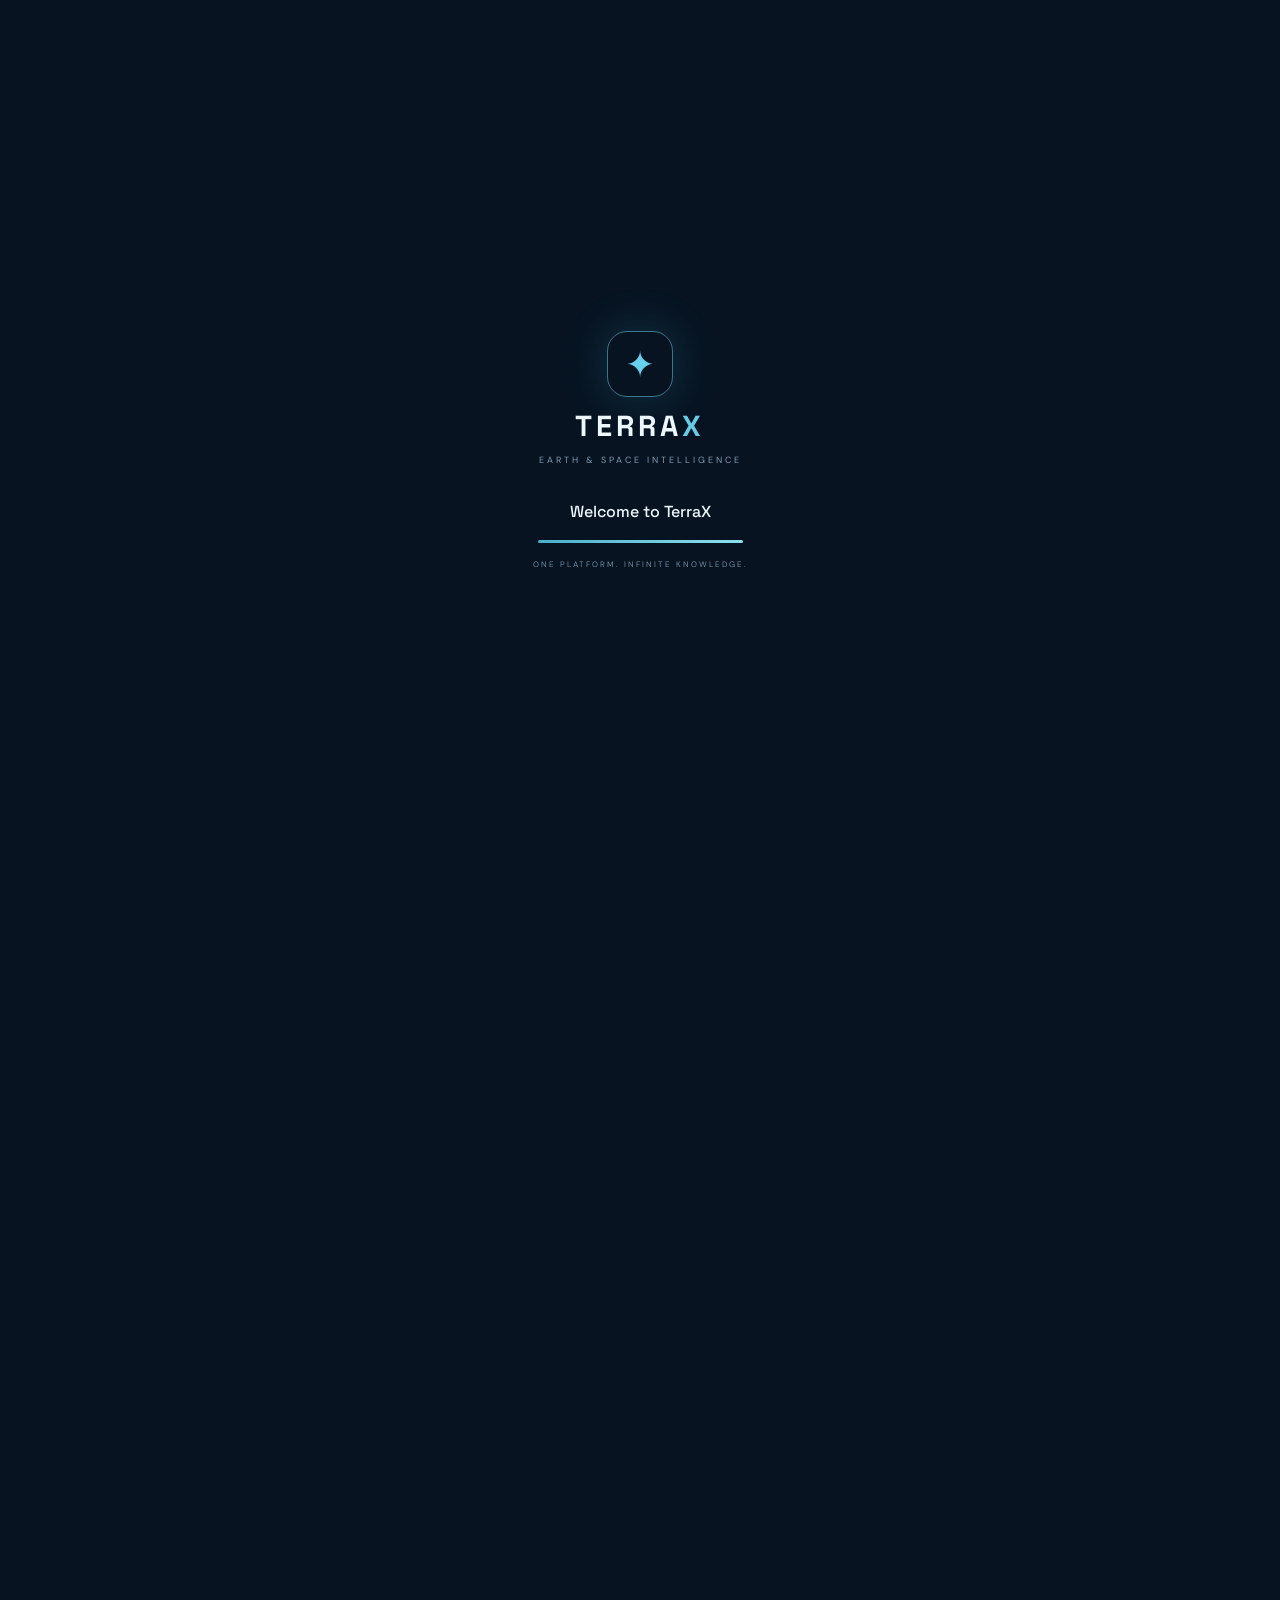
<file: index.html>
<!doctype html>
<html lang="en">
<head>
  <meta charset="utf-8">

  <!-- Existing Welcome Loading Script -->
  <script>
    try {
      if (sessionStorage.getItem("terrax.welcomeShown") !== "1") {
        document.documentElement.classList.add("terrax-booting");
      }
    } catch (e) {
      document.documentElement.classList.add("terrax-booting");
    }
  </script>

  
<style>
    .welcome-screen {
      position: fixed !important;
      inset: 0 !important;
      width: 100% !important;
      height: 100% !important;
      display: flex !important;
      align-items: center !important;
      justify-content: center !important;
      padding: 24px !important;
      box-sizing: border-box !important;
      margin: 0 !important;
      transform: none !important;
      overflow: hidden !important;
    }

    .welcome-brand {
      position: relative !important;
      width: 100% !important;
      max-width: 340px !important;
      flex: 0 1 auto !important;
      margin: auto !important;
      transform: none !important;
      text-align: center !important;
    }
  </style>

  
  <meta name="viewport" content="width=device-width, initial-scale=1">

  <!-- Browser Theme -->
  <meta name="theme-color" content="#07111f">

  <!-- SEO: Page Title -->
  <title>TerraX — Earth & Space Intelligence</title>

  <!-- SEO: Description -->
  <meta
    name="description"
    content="Explore real-time weather, Earth monitoring, natural disasters, space activity and solar observations with TerraX."
  >

  <meta name="robots" content="index, follow">

  <!-- TerraX Favicon: KEEP UNCHANGED -->
  <link rel="icon" type="image/png" href="favicon.png">

  <!-- Canonical URL -->
  <link rel="canonical" href="https://terrax.website/">

  <!-- Open Graph: Social Sharing -->
  <meta property="og:type" content="website">
  <meta property="og:site_name" content="TerraX">
  <meta property="og:title" content="TerraX — Earth & Space Intelligence">
  <meta
    property="og:description"
    content="Explore real-time weather, Earth monitoring, natural disasters, space activity and solar observations with TerraX."
  >
  <meta property="og:url" content="https://terrax.website/">

  <!-- Google Fonts -->
  <link rel="preconnect" href="https://fonts.googleapis.com">
  <link rel="preconnect" href="https://fonts.gstatic.com" crossorigin>

  <link
    href="https://fonts.googleapis.com/css2?family=DM+Sans:wght@400;500;600;700&family=Space+Grotesk:wght@400;500;600;700&display=swap"
    rel="stylesheet"
  >

  <!-- Main Stylesheet -->
  <link rel="stylesheet" href="assets/style.css">

</head>
<body data-page="home">
<div class="shell">
  <aside class="sidebar">
    <a class="brand" href="index.html"><span class="brand-mark">✦</span><span>TERRA<span class="accent">X</span><small>EARTH & SPACE INTELLIGENCE</small></span></a>
    <div class="side-label">COMMAND CENTER</div>
    <nav>
      <a class="nav-link active" href="index.html"><span>◫</span> Overview</a>
      <a class="nav-link" href="weather.html"><span>☼</span> Weather</a>
      <a class="nav-link" href="earth.html"><span>⌁</span> Earth Monitor</a>
      <a class="nav-link" href="disasters.html"><span>⚠</span> Disasters & Alerts</a>
      <a class="nav-link" href="space.html"><span>◉</span> Space & Orbit</a>
      <a class="nav-link" href="solar.html"><span>☀</span> Solar Observatory</a>
    </nav>
    <div class="sidebar-bottom"><div class="live-dot"></div><span>DATA SYSTEMS ONLINE</span><small>Independent data sources · v1.0</small></div>
  </aside>
  <main class="main">
    <header class="topbar"><div><div class="eyebrow">GLOBAL INTELLIGENCE NETWORK</div><div class="page-title">Overview <span class="live-pill"><i></i> LIVE DATA</span></div></div><div class="top-actions"><div class="clock" id="local-clock">--:--:--</div><a class="icon-btn" href="about.html" aria-label="About">ⓘ</a></div></header>
    <section class="hero">
      <div class="hero-copy"><div class="eyebrow">THE PLANET, IN REAL TIME</div><h1>Understand the<br><em>world in motion.</em></h1><p>One command center for atmospheric conditions, natural events and activity beyond Earth.</p>
        <div class="search-wrap"><span>⌕</span><input id="location-search" placeholder="Search a city or location…" autocomplete="off" aria-label="Search a city or location"><button id="search-location">Explore location</button><div class="location-suggestions" id="location-suggestions" role="listbox" hidden></div></div><div class="location-note" id="location-label">Detecting your location…</div>
      </div><div class="hero-orb"><div class="orb-glow"></div><div class="orb-ring ring-one"></div><div class="orb-ring ring-two"></div><div class="earth-art"><span>🌍</span></div><div class="orb-caption">EARTH / 01</div></div>
    </section>
    <section class="section-head"><div><div class="eyebrow">LIVE SNAPSHOT</div><h2>Planetary conditions</h2></div><span class="muted" id="updated-at">Connecting to data sources…</span></section>
    <div class="metric-grid">
      <article class="metric-card weather-card"><div class="metric-top"><span>LOCAL TEMPERATURE</span><span class="metric-icon">☼</span></div><div class="metric-value" id="home-temp">--°<small>C</small></div><div class="metric-sub" id="home-weather">Fetching current conditions</div><div class="metric-foot"><span>Feels like</span><b id="home-feels">--°</b></div></article>
      <article class="metric-card"><div class="metric-top"><span>HUMIDITY</span><span class="metric-icon">◌</span></div><div class="metric-value" id="home-humidity">--<small>%</small></div><div class="metric-sub">Relative humidity</div><div class="meter"><i id="humidity-meter"></i></div></article>
      <article class="metric-card"><div class="metric-top"><span>WIND SPEED</span><span class="metric-icon">≋</span></div><div class="metric-value" id="home-wind">--<small> km/h</small></div><div class="metric-sub">10 m above ground</div><div class="metric-foot"><span>Direction</span><b id="home-winddir">--</b></div></article>
      <article class="metric-card"><div class="metric-top"><span>PRECIPITATION</span><span class="metric-icon">☂</span></div><div class="metric-value" id="home-precip">--<small> mm</small></div><div class="metric-sub" id="home-precip-prob">Current precipitation · --%</div><div class="metric-foot"><span>Rainfall</span><b id="home-rainfall">-- mm</b></div></article><article class="metric-card"><div class="metric-top"><span>UV INDEX</span><span class="metric-icon">☀</span></div><div class="metric-value" id="home-uv">--</div><div class="metric-sub" id="home-uvlabel">Daily maximum</div><div class="meter uv-meter"><i id="uv-meter"></i></div></article><article class="metric-card air-quality-card"><div class="metric-top"><span>AIR QUALITY</span><span class="metric-icon">◉</span></div><div class="metric-value" id="home-aqi">--</div><div class="metric-sub" id="home-aqi-level">Waiting for air-quality feed</div><div class="metric-foot"><span>US / EU AQI</span><b id="home-pm25">PM2.5 · --</b></div></article>
    </div>
    <section class="content-grid">
      <article class="panel forecast-panel"><div class="panel-head"><div><div class="eyebrow">NEXT 7 DAYS</div><h3>Weather outlook</h3></div><a href="weather.html" class="text-link">Full forecast ↗</a></div><div id="home-forecast" class="forecast-list"><div class="skeleton"></div></div></article>
      <article class="panel"><div class="panel-head"><div><div class="eyebrow">ORBITAL TRACKING</div><h3>International Space Station</h3></div><span class="live-tag">LIVE</span></div><div class="iss-mini"><div class="iss-icon">🛰</div><div><div class="iss-coords" id="iss-coords">Locating ISS…</div><div class="muted" id="iss-alt">Orbital telemetry</div></div></div><div class="data-row"><span>Velocity</span><b id="iss-speed">-- km/h</b></div><div class="data-row"><span>Visibility</span><b id="iss-visibility">--</b></div><a href="space.html" class="panel-link">Open space tracker <span>→</span></a></article>
    </section>
    <section class="content-grid lower-grid">
      <article class="panel"><div class="panel-head"><div><div class="eyebrow">SEISMIC ACTIVITY</div><h3>Recent earthquakes</h3></div><a href="earth.html" class="text-link">Explore ↗</a></div><div id="home-quakes" class="event-list"><div class="skeleton"></div></div></article>
      <article class="panel"><div class="panel-head"><div><div class="eyebrow">SPACE WEATHER</div><h3>Solar activity</h3></div><a href="solar.html" class="text-link">Observatory ↗</a></div><div class="solar-summary"><div class="solar-sun">☀</div><div><div class="solar-big" id="solar-kp">--</div><div class="muted">Planetary K-index · latest available</div></div></div><div class="data-row"><span>NOAA data feed</span><b id="solar-feed">Connecting…</b></div><p class="fineprint">Geomagnetic indices describe disturbances in Earth's magnetic field. They are not a local weather forecast.</p></article>
    </section>
    <footer>TerraX · Data-led awareness for a changing planet. <span>Always verify urgent warnings with local authorities.</span></footer>
  </main>
</div>
<script src="assets/config.js"></script><script src="assets/app.js"></script>
</body></html>
</file>
<file: assets/style.css>
*{box-sizing:border-box} :root{--bg:#07111f;--panel:#0d1b2b;--panel2:#102236;--line:rgba(160,190,220,.12);--text:#edf5ff;--muted:#8da2b8;--cyan:#65d5f5;--blue:#5b9eff;--green:#76e0ba;--orange:#ffbd70;--red:#ff777e}html{scroll-behavior:smooth}body{margin:0;background:radial-gradient(ellipse at 78% -10%,#173958 0,transparent 36%),var(--bg);color:var(--text);font-family:"DM Sans",sans-serif;font-size:14px}.shell{min-height:100vh}.sidebar{position:fixed;inset:0 auto 0 0;width:246px;background:rgba(6,16,29,.94);border-right:1px solid var(--line);padding:29px 19px;display:flex;flex-direction:column;z-index:5}.brand{display:flex;align-items:center;gap:11px;color:var(--text);text-decoration:none;font:700 19px "Space Grotesk";letter-spacing:1.2px}.brand-mark{width:39px;height:39px;border:1px solid #4e9dbb;border-radius:13px;display:grid;place-items:center;color:var(--cyan);font-size:23px;background:#102a3c}.accent{color:var(--cyan)}.brand small{display:block;font:600 8px "DM Sans";letter-spacing:1.55px;color:#718ca5;margin-top:3px}.side-label,.eyebrow{font-size:9px;letter-spacing:1.7px;font-weight:700;color:#7190aa}.side-label{margin:53px 0 14px 10px}.sidebar nav{display:grid;gap:6px}.nav-link{color:#91a6bb;text-decoration:none;padding:12px 13px;border-radius:9px;display:flex;align-items:center;gap:13px;font-weight:600;transition:.2s}.nav-link span{font-size:18px;width:20px;text-align:center;color:#6e8ca7}.nav-link:hover,.nav-link.active{background:linear-gradient(90deg,rgba(65,160,204,.2),rgba(65,160,204,.04));color:#f5fbff}.nav-link.active{box-shadow:inset 2px 0 var(--cyan)}.nav-link.active span{color:var(--cyan)}.sidebar-bottom{margin-top:auto;border-top:1px solid var(--line);padding:18px 5px 0 8px;color:#a8bed0;font-size:9px;letter-spacing:1.1px}.sidebar-bottom small{display:block;color:#61788e;letter-spacing:0;margin:8px 0 0 17px;font-size:10px}.live-dot,.live-pill i{display:inline-block;width:7px;height:7px;border-radius:50%;background:#58e0a6;box-shadow:0 0 12px #58e0a6;margin-right:8px}.main{margin-left:246px;padding:27px clamp(22px,4vw,60px) 20px;max-width:1700px}.topbar{display:flex;justify-content:space-between;align-items:center;border-bottom:1px solid var(--line);padding-bottom:19px;margin-bottom:28px}.page-title{font:600 24px "Space Grotesk";margin-top:5px;display:flex;align-items:center;gap:12px}.live-pill,.live-tag{font:700 8px "DM Sans";letter-spacing:1.2px;color:#7be3b9;background:rgba(75,210,160,.1);border:1px solid rgba(75,210,160,.2);padding:6px 9px;border-radius:20px;white-space:nowrap}.live-pill i{width:5px;height:5px}.top-actions{display:flex;align-items:center;gap:17px}.clock{font:500 12px "Space Grotesk";color:#9cb1c5;font-variant-numeric:tabular-nums}.icon-btn{color:#9cb1c5;text-decoration:none;border:1px solid var(--line);width:32px;height:32px;border-radius:9px;display:grid;place-items:center}.hero{min-height:330px;border:1px solid rgba(111,184,222,.16);border-radius:18px;overflow:hidden;position:relative;padding:42px 44px;background:radial-gradient(circle at 78% 48%,rgba(23,101,143,.28),transparent 34%),linear-gradient(120deg,#10243a,#0b1b2d 65%,#10273c);display:flex;align-items:center}.hero-copy{max-width:570px;position:relative;z-index:2}.hero h1,.page-intro h1,.solar-copy h1,.about-hero h1{font:600 clamp(34px,4vw,51px)/1.06 "Space Grotesk";letter-spacing:-2px;margin:14px 0}.hero h1 em,.page-intro h1 em,.solar-copy h1 em,.about-hero h1 em{font-style:normal;color:var(--cyan)}.hero p,.page-intro p,.solar-copy p,.about-hero p{color:#9eb2c6;line-height:1.7;max-width:540px}.search-wrap{display:flex;align-items:center;gap:10px;background:#081725;border:1px solid rgba(130,190,220,.2);padding:6px 7px 6px 13px;border-radius:9px;max-width:490px;margin-top:25px}.search-wrap>span{font-size:23px;color:#74a8c6}.search-wrap input{flex:1;min-width:0;background:transparent;border:0;outline:0;color:white;font:13px "DM Sans"}.search-wrap button,.outline-btn{background:#69d2ef;color:#062033;border:0;border-radius:7px;padding:10px 14px;font:700 11px "DM Sans";cursor:pointer}.search-wrap button:disabled{opacity:.6}.location-note{font-size:10px;color:#718da5;margin-top:9px}.hero-orb{position:absolute;right:8%;top:50%;transform:translateY(-50%);width:300px;height:270px;display:grid;place-items:center}.earth-art{width:190px;height:190px;border-radius:50%;display:grid;place-items:center;background:radial-gradient(circle at 35% 30%,#2f94ba,#103d67 65%,#071729);box-shadow:0 0 70px rgba(51,174,225,.3),inset -20px -15px 35px #06111f;font-size:105px;filter:saturate(.85)}.orb-ring{position:absolute;border:1px solid rgba(111,204,237,.3);border-radius:50%;width:280px;height:110px;transform:rotate(-23deg)}.ring-two{width:320px;height:155px;transform:rotate(34deg);border-color:rgba(100,160,255,.18)}.orb-caption{position:absolute;bottom:2px;font:700 8px "DM Sans";letter-spacing:2px;color:#7ba8c0}.section-head,.panel-head{display:flex;justify-content:space-between;align-items:center;gap:15px}.section-head{margin:31px 0 15px}.section-head h2{font:600 21px "Space Grotesk";margin:5px 0}.muted{color:var(--muted);font-size:11px}.metric-grid{display:grid;grid-template-columns:repeat(4,minmax(0,1fr));gap:13px;margin:14px 0 18px}.metric-card,.panel{background:linear-gradient(145deg,rgba(17,37,57,.96),rgba(10,25,41,.96));border:1px solid var(--line);border-radius:13px}.metric-card{padding:17px 18px;min-height:145px}.metric-top{display:flex;justify-content:space-between;align-items:center;color:#829ab0;font-size:9px;font-weight:700;letter-spacing:1.1px}.metric-icon{color:#70c9e9;font-size:18px}.metric-value{font:600 33px "Space Grotesk";letter-spacing:-1px;margin:13px 0 3px}.metric-value small{font:500 13px "DM Sans";color:#91a9bd;letter-spacing:0}.metric-sub{font-size:10px;color:#8198ad}.metric-foot{display:flex;justify-content:space-between;border-top:1px solid var(--line);margin-top:12px;padding-top:9px;color:#8198ad;font-size:10px}.metric-foot b{color:#dceaf5}.meter{height:3px;background:#20394e;border-radius:5px;margin-top:17px;overflow:hidden}.meter i{display:block;height:100%;width:0;background:linear-gradient(90deg,#54a9e9,#76e3c0);border-radius:5px;transition:width .5s}.uv-meter i{background:linear-gradient(90deg,#68d5ad,#ffbf72,#fa7182)}.content-grid{display:grid;grid-template-columns:1.25fr 1fr;gap:15px;margin:15px 0}.panel{padding:20px}.panel h3{font:600 16px "Space Grotesk";margin:5px 0 0}.panel-head{margin-bottom:17px}.text-link,.panel-link{font-size:10px;color:var(--cyan);text-decoration:none;font-weight:700}.forecast-list{display:grid}.forecast-row{display:grid;grid-template-columns:65px 28px 1fr 70px 80px;align-items:center;gap:9px;padding:11px 0;border-top:1px solid var(--line);font-size:10px}.forecast-day{font-weight:700;color:#dce9f5}.forecast-icon{font-size:17px}.forecast-desc{color:#9bb0c3}.forecast-rain{color:#76c8e8}.forecast-temps{text-align:right}.forecast-temps i{font-style:normal;color:#7e94a9;margin-left:8px}.iss-mini{display:flex;align-items:center;gap:16px;padding:12px 0 20px}.iss-icon{width:58px;height:58px;border-radius:14px;background:#142f48;display:grid;place-items:center;font-size:28px}.iss-coords{font:600 17px "Space Grotesk"}.data-row{display:flex;justify-content:space-between;align-items:center;border-top:1px solid var(--line);padding:10px 0;color:#8da4b8;font-size:10px}.data-row b{color:#dceaf5;font-weight:600}.panel-link{display:flex;justify-content:space-between;border-top:1px solid var(--line);padding-top:13px;margin-top:3px}.solar-summary{display:flex;align-items:center;gap:17px;padding:12px 0 22px}.solar-sun{font-size:44px;color:#ffc66e;text-shadow:0 0 28px #e99a4d}.solar-big{font:600 35px "Space Grotesk"}.fineprint,.source-note{font-size:10px;line-height:1.6;color:#71899e}.lower-grid{margin-top:15px}.event-list{display:grid}.event-row{display:flex;align-items:center;gap:12px;padding:11px 0;border-top:1px solid var(--line);min-width:0}.event-row>div{flex:1;min-width:0}.event-row b{display:block;font-size:11px;font-weight:600;color:#dce9f4;overflow:hidden;text-overflow:ellipsis;white-space:nowrap}.event-row small{display:block;font-size:9px;color:#7e95aa;margin-top:4px}.event-row>a{color:#6fc8e8;text-decoration:none;font-size:11px}.magnitude{width:34px;height:30px;border-radius:7px;background:rgba(255,164,108,.13);color:#ffc18a;display:grid;place-items:center;font:700 11px "Space Grotesk";flex-shrink:0}.page-intro{display:flex;align-items:end;justify-content:space-between;gap:20px;margin:8px 0 25px}.page-intro h1{font-size:38px;margin:8px 0}.page-intro p{font-size:12px;margin:0}.compact{max-width:330px;margin:0}.weather-hero{display:flex;align-items:center;justify-content:space-between;padding:27px 32px;margin-bottom:15px;background:radial-gradient(circle at 75% 40%,rgba(51,132,170,.2),transparent 27%),linear-gradient(110deg,#122b43,#0d1d30)}.weather-temp{font:600 66px "Space Grotesk";letter-spacing:-4px;margin:8px 0}.weather-hero h3{margin:0;font:600 15px "Space Grotesk"}.weather-symbol{font-size:75px;filter:drop-shadow(0 0 20px rgba(255,194,104,.3))}.weather-highlow{display:flex;gap:30px}.weather-highlow div{display:grid;gap:9px}.weather-highlow span{font-size:8px;letter-spacing:1px;color:#8ca5bb}.weather-highlow b{font:600 19px "Space Grotesk"}.six-grid{grid-template-columns:repeat(3,1fr)}.week-list{margin-top:4px}.week-list .forecast-row{grid-template-columns:90px 30px 1fr 80px 95px;padding:15px 0}.hour-strip{display:flex;gap:8px;overflow-x:auto;padding-bottom:5px}.hour-item{min-width:76px;display:grid;justify-items:center;gap:9px;padding:13px 8px;background:#0b1c2d;border:1px solid var(--line);border-radius:9px}.hour-item span,.hour-item small{font-size:9px;color:#8ca3b7}.hour-item b{font-size:19px}.hour-item strong{font:600 15px "Space Grotesk"}.source-note{margin-top:13px}.select-wrap select{background:#10283d;border:1px solid var(--line);color:#dceaf5;border-radius:8px;padding:10px 13px}.text-metric{font-size:25px}.map{height:390px;border-radius:9px;overflow:hidden;background:#10243a}.quake-table-row{display:grid;grid-template-columns:48px 1fr 150px 80px;gap:12px;align-items:center;padding:12px 0;border-top:1px solid var(--line);font-size:10px}.quake-table-row>span{color:#d9e7f3}.quake-table-row small{color:#8096aa}.quake-table-row a{color:var(--cyan);text-decoration:none}.notice{padding:14px 17px;border:1px solid rgba(255,190,112,.2);background:rgba(255,190,112,.055);border-radius:10px;color:#b3bdc8;font-size:10px;line-height:1.7;margin:17px 0}.notice b{color:#ffd096}.filter-row{display:flex;gap:7px;flex-wrap:wrap;margin:18px 0}.filter-chip{background:#102338;border:1px solid var(--line);border-radius:20px;color:#9eb2c6;padding:8px 14px;font:600 10px "DM Sans";cursor:pointer}.filter-chip.active{background:#1b4961;color:#dff8ff;border-color:#3987a7}.alert-dot{width:9px;height:9px;border-radius:50%;background:#65cfa8;flex-shrink:0}.alert-dot.red{background:#ff6f77;box-shadow:0 0 12px #ff6f77}.alert-dot.orange{background:#ffb65f}.alert-label{font-size:8px;text-transform:uppercase;letter-spacing:.8px;color:#7ccea9}.alert-label.red{color:#ff858b}.alert-label.orange{color:#ffc276}.refresh-btn{margin-top:15px;background:transparent;color:#9fdcf0;border:1px solid #31536b}.iss-panel{margin:15px 0}.iss-layout{display:grid;grid-template-columns:1.2fr 1fr;gap:25px;align-items:center}.iss-visual{height:260px;border-radius:12px;position:relative;display:grid;place-items:center;background:radial-gradient(circle,#153e5a,#0a1a2b 65%);overflow:hidden}.orbit-globe{font-size:115px;filter:drop-shadow(0 0 35px rgba(74,172,221,.35))}.orbit-path{position:absolute;width:80%;height:45%;border:1px solid rgba(100,207,239,.55);border-radius:50%;transform:rotate(-24deg)}.satellite{position:absolute;top:25%;right:19%;font-size:28px}.iss-big{font:600 39px "Space Grotesk";margin-bottom:4px}.neo-summary{display:flex;align-items:center;gap:18px;padding:8px 0 17px}.neo-count{font:600 43px "Space Grotesk";color:var(--cyan)}.neo-summary b{font-size:12px}.neo-symbol{width:34px;height:34px;border-radius:9px;background:#19334a;display:grid;place-items:center;color:#8ddbf3;font-size:17px}.neo-size{font-size:9px;color:#8ea4b7}.solar-hero{display:flex;justify-content:space-between;align-items:center;min-height:240px;border:1px solid var(--line);border-radius:15px;padding:28px 38px;background:radial-gradient(circle at 80% 50%,rgba(211,111,53,.2),transparent 30%),#102237;overflow:hidden}.solar-copy h1{font-size:39px}.giant-sun{font-size:145px;color:#ffbd68;text-shadow:0 0 60px rgba(255,151,64,.4);margin-right:7%}.bar-chart{height:170px;display:flex;align-items:end;gap:5px;padding:15px 3px 0;border-bottom:1px solid var(--line)}.bar-col{height:100%;flex:1;display:flex;flex-direction:column;justify-content:end;align-items:center;gap:7px;min-width:0}.bar-col i{display:block;width:100%;max-width:19px;background:linear-gradient(0deg,#3b85b6,#77d7e8);border-radius:4px 4px 0 0;min-height:3px}.bar-col small{font-size:8px;color:#718aa0}.chart-legend{font-size:9px;color:#8199ae;margin-top:12px}.chart-legend i{display:inline-block;width:7px;height:7px;background:#66cbe4;border-radius:2px;margin-right:5px}.about-hero{padding:35px 0 28px}.about-hero h1{font-size:52px}.about-hero p{font-size:13px}.source-grid{display:grid;grid-template-columns:repeat(2,1fr);gap:9px}.source-grid a{padding:14px;background:#0b1d2e;border:1px solid var(--line);border-radius:8px;color:#d8e8f5;text-decoration:none;font-size:11px;font-weight:700}.source-grid small{display:block;color:#8199ad;font-size:9px;font-weight:400;margin-top:6px}.empty-state{padding:22px 12px;text-align:center;color:#8ca2b6;font-size:11px}.skeleton{height:100px;border-radius:8px;background:linear-gradient(90deg,#102438,#18334b,#102438);background-size:200% 100%;animation:shimmer 1.5s infinite}@keyframes shimmer{to{background-position:-200% 0}}footer{display:flex;justify-content:space-between;gap:15px;border-top:1px solid var(--line);margin-top:32px;padding:17px 0;color:#688198;font-size:9px}footer span{color:#586f84}
@media(max-width:1050px){.sidebar{width:210px}.main{margin-left:210px;padding:24px}.hero-orb{right:0;opacity:.65}.metric-grid{grid-template-columns:repeat(2,1fr)}.six-grid{grid-template-columns:repeat(3,1fr)}}
@media(max-width:760px){.sidebar{position:sticky;top:0;width:100%;height:auto;padding:12px 15px;display:block;border-right:0;border-bottom:1px solid var(--line)}.brand{font-size:16px}.brand-mark{width:33px;height:33px}.brand small{font-size:7px}.side-label,.sidebar-bottom{display:none}.sidebar nav{display:flex;overflow-x:auto;gap:4px;margin-top:12px;padding-bottom:2px}.nav-link{white-space:nowrap;padding:8px 10px;font-size:10px;gap:7px}.nav-link span{font-size:14px;width:auto}.main{margin:0;padding:19px 14px}.topbar{margin-bottom:20px}.page-title{font-size:20px}.clock{font-size:10px}.hero{padding:27px 22px;min-height:320px}.hero-copy{max-width:100%}.hero h1{font-size:38px}.hero-orb{right:-105px;opacity:.24}.search-wrap{max-width:100%}.section-head h2{font-size:19px}.metric-grid,.six-grid{grid-template-columns:repeat(2,minmax(0,1fr));gap:9px}.metric-card{padding:14px;min-height:132px}.metric-value{font-size:29px}.content-grid{grid-template-columns:1fr;gap:10px}.panel{padding:16px}.forecast-row{grid-template-columns:52px 23px 1fr 57px 70px;gap:5px;font-size:9px}.forecast-desc{overflow:hidden;text-overflow:ellipsis;white-space:nowrap}.page-intro{display:block}.page-intro h1{font-size:34px}.page-intro .search-wrap,.page-intro .select-wrap{margin-top:17px}.weather-hero{padding:20px;flex-wrap:wrap;gap:12px}.weather-temp{font-size:55px}.weather-symbol{font-size:48px}.weather-highlow{width:100%;justify-content:space-between;border-top:1px solid var(--line);padding-top:13px}.week-list .forecast-row{grid-template-columns:55px 24px 1fr 55px 70px}.quake-table-row{grid-template-columns:40px 1fr 65px}.quake-table-row small{display:none}.iss-layout{grid-template-columns:1fr}.iss-visual{height:210px}.solar-hero{padding:24px;min-height:220px}.solar-copy h1{font-size:32px}.giant-sun{font-size:85px;margin:0;opacity:.75}.source-grid{grid-template-columns:1fr}.map{height:320px}footer{display:block;line-height:1.8}footer span{display:block}.page-title .live-pill{font-size:7px;padding:5px 6px}}
@media(max-width:390px){.metric-grid,.six-grid{grid-template-columns:1fr 1fr}.metric-card{padding:11px}.metric-value{font-size:26px}.nav-link{font-size:9px}.nav-link span{display:none}.weather-highlow{gap:12px}.forecast-row{grid-template-columns:44px 20px 1fr 48px 62px}.forecast-rain{font-size:8px}}


/* TerraX launch refinements */
html{-webkit-tap-highlight-color:transparent}
button,a,.nav-link,.filter-chip,.icon-btn,.outline-btn,.panel-link,.text-link{
  -webkit-tap-highlight-color:transparent;
  transition:transform .18s ease,background-color .2s ease,border-color .2s ease,box-shadow .2s ease,opacity .2s ease;
}
button:active,a:active,.nav-link:active,.filter-chip:active,.icon-btn:active,.outline-btn:active,.panel-link:active,.text-link:active{
  transform:scale(.975);box-shadow:0 3px 14px rgba(0,0,0,.22)
}
button:focus-visible,a:focus-visible,input:focus-visible{outline:2px solid #66cbe4;outline-offset:3px}
.brand-mark{display:inline-flex;align-items:center;justify-content:center;line-height:1;flex:0 0 auto}
.brand-mark>*{display:block;line-height:1;transform:none}
.search-wrap{position:relative}
.location-suggestions{position:absolute;z-index:60;top:calc(100% + 9px);left:0;right:0;max-height:320px;overflow:auto;background:#0d2032;border:1px solid rgba(111,178,211,.28);border-radius:13px;box-shadow:0 18px 42px rgba(0,0,0,.38);padding:6px}
.location-suggestions[hidden]{display:none}
.suggestion-item{width:100%;display:flex;align-items:center;gap:12px;text-align:left;background:transparent;color:#e6f1fa;border:0;border-radius:9px;padding:11px;cursor:pointer}
.suggestion-item:hover,.suggestion-item:focus-visible{background:#18334a}
.suggestion-pin{font-size:19px;color:#67cce5}
.suggestion-item b,.suggestion-item small{display:block}
.suggestion-item b{font-size:12px}
.suggestion-item small{font-size:10px;color:#91a9bd;margin-top:3px}
.suggestion-empty{padding:15px;color:#9bb0c2;font-size:11px}
.location-transition{position:fixed;inset:0;z-index:9998;background:rgba(4,13,23,.97);display:flex;flex-direction:column;align-items:center;justify-content:center;gap:13px;color:#eaf6ff;backdrop-filter:blur(16px);animation:terraFade .2s ease}
.location-transition b{font:600 17px "Space Grotesk",sans-serif}
.location-transition small{font-size:11px;color:#8faabe}
.transition-orbit{width:54px;height:54px;border:1px solid rgba(102,203,228,.4);border-radius:50%;display:grid;place-items:center;box-shadow:0 0 35px rgba(70,190,230,.17);animation:terraSpin 2s linear infinite}
.transition-orbit span{font-size:25px;color:#66cbe4}
.transition-line{width:180px;height:3px;border-radius:5px;background:#1d3a50;overflow:hidden;position:relative;margin-top:9px}
.transition-line:after{content:"";position:absolute;inset:0;background:linear-gradient(90deg,transparent,#67d3e9,#fff,transparent);animation:terraProgress 1.2s ease-in-out infinite}
body.location-loading .main,body.location-loading .sidebar{visibility:hidden}
.welcome-screen{position:fixed;inset:0;z-index:10000;background:#071321;display:flex;align-items:center;justify-content:center;color:#edf7ff;opacity:1;transition:opacity .6s ease,visibility .6s ease}
.welcome-screen.welcome-exit{opacity:0;visibility:hidden}
.welcome-brand{display:flex;align-items:center;flex-direction:column;text-align:center;gap:10px}
.welcome-mark{width:66px;height:66px;border:1px solid rgba(102,203,228,.55);border-radius:20px;display:grid;place-items:center;color:#65d1ed;font-size:36px;box-shadow:0 0 45px rgba(67,193,225,.2);animation:welcomePulse 1.8s ease-in-out infinite}
.welcome-brand strong{font:700 29px "Space Grotesk",sans-serif;letter-spacing:4px}
.welcome-brand strong span{color:#66cbe4}
.welcome-brand>small{font-size:9px;letter-spacing:3px;color:#809db4}
.welcome-message{font:500 16px "Space Grotesk",sans-serif;margin-top:25px}
.welcome-progress{width:205px;height:3px;border-radius:4px;background:#1b3449;overflow:hidden;margin-top:8px}
.welcome-progress i{display:block;height:100%;width:0;background:linear-gradient(90deg,#4caecb,#8be0ed);animation:welcomeLoad 3.15s ease forwards}
.welcome-caption{font-size:8px;letter-spacing:2px;color:#6f8ca4;margin-top:6px}
.disaster-card{width:100%;border:1px solid rgba(111,178,211,.14);background:#10263a;color:#e6f1fa;text-align:left;padding:16px;border-radius:12px;cursor:pointer;display:grid;grid-template-columns:9px minmax(0,1fr) auto;align-items:center;gap:12px;margin:7px 0}
.disaster-card:hover{background:#16334a;border-color:rgba(102,203,228,.35);transform:translateY(-1px);box-shadow:0 10px 25px rgba(0,0,0,.2)}
.disaster-copy{min-width:0}.disaster-copy b,.disaster-copy small{display:block}
.disaster-copy b{font-size:13px}.disaster-copy small{font-size:10px;color:#9bb0c2;margin-top:6px;line-height:1.5}
.disaster-open{grid-column:2/-1;justify-self:end;color:#65cde6;font-size:10px}
.alert-dot{width:8px;height:8px;border-radius:50%;background:#65bd8a;box-shadow:0 0 0 4px rgba(101,189,138,.12)}
.alert-dot.red{background:#ff626d;box-shadow:0 0 0 4px rgba(255,98,109,.13)}
.alert-dot.orange{background:#ffae57;box-shadow:0 0 0 4px rgba(255,174,87,.13)}
.alert-label{font-size:9px;font-weight:700;padding:6px 8px;border-radius:20px;background:rgba(101,189,138,.13);color:#72d49a;white-space:nowrap}
.alert-label.red{background:rgba(255,87,99,.14);color:#ff7780}
.alert-label.orange{background:rgba(255,169,78,.14);color:#ffbd70}
.detail-modal{position:fixed;inset:0;z-index:9997;display:grid;place-items:center;padding:18px}
.detail-modal[hidden]{display:none}
.detail-backdrop{position:absolute;inset:0;background:rgba(0,7,15,.78);backdrop-filter:blur(8px)}
.detail-dialog{position:relative;width:min(680px,100%);max-height:min(86vh,850px);overflow:auto;background:#10263a;border:1px solid rgba(112,183,216,.2);border-radius:17px;padding:25px;box-shadow:0 25px 90px rgba(0,0,0,.5);animation:detailIn .2s ease}
.detail-close{position:absolute;right:13px;top:10px;border:0;background:rgba(255,255,255,.08);color:#dcebf6;width:32px;height:32px;border-radius:50%;font-size:22px;cursor:pointer}
.detail-kicker{font-size:9px;letter-spacing:2px;color:#75cfe5;margin-bottom:14px}
.detail-title-row{display:flex;justify-content:space-between;gap:15px;align-items:flex-start;border-bottom:1px solid rgba(145,182,209,.18);padding:0 30px 18px 0}
.detail-title-row h2{font:600 21px "Space Grotesk",sans-serif;margin:0 0 7px}
.detail-title-row p{font-size:11px;color:#9db4c7;margin:0}
.detail-grid{display:grid;grid-template-columns:1fr 1fr;gap:0 22px;margin-top:12px}
.detail-field{padding:13px 0;border-bottom:1px solid rgba(145,182,209,.12);min-width:0}
.detail-field small,.detail-field b{display:block}
.detail-field small{font-size:9px;color:#91a9bd;margin-bottom:6px;text-transform:uppercase;letter-spacing:.5px}
.detail-field b{font-size:12px;line-height:1.55;overflow-wrap:anywhere;font-weight:600}
.detail-foot{font-size:10px;color:#76cdbd;margin-top:17px;line-height:1.6}
.detail-source-link{display:inline-flex;margin-top:15px}
@keyframes terraFade{from{opacity:0}to{opacity:1}}
@keyframes terraSpin{to{transform:rotate(360deg)}}
@keyframes terraProgress{0%{transform:translateX(-100%)}100%{transform:translateX(100%)}}
@keyframes welcomeLoad{to{width:100%}}
@keyframes welcomePulse{50%{transform:scale(1.05);box-shadow:0 0 55px rgba(67,193,225,.35)}}
@keyframes detailIn{from{opacity:0;transform:translateY(8px) scale(.99)}to{opacity:1;transform:none}}
@media(max-width:600px){.detail-dialog{padding:20px 16px}.detail-grid{grid-template-columns:1fr}.detail-title-row{display:block}.detail-title-row .alert-label{display:inline-block;margin-top:12px}.disaster-card{grid-template-columns:9px minmax(0,1fr) auto;padding:13px 11px}.disaster-copy b{font-size:12px}}


/* Location search v2: show a full global results panel, not a clipped mini-box */
.hero{overflow:visible;z-index:20}
.hero-copy{z-index:3}
.hero-orb{z-index:0;pointer-events:none}
.location-suggestions{
  max-height:min(430px,68vh);
  overflow-y:auto;
  overscroll-behavior:contain;
  scrollbar-width:thin;
  scrollbar-color:#4d9fbd #10283b;
  padding:7px;
  border-radius:13px;
}
.location-suggestions::-webkit-scrollbar{width:7px}
.location-suggestions::-webkit-scrollbar-track{background:#10283b;border-radius:8px}
.location-suggestions::-webkit-scrollbar-thumb{background:#4d9fbd;border-radius:8px;border:1px solid #10283b}
.suggestion-item{min-height:51px;padding:10px 11px}
.suggestion-item+.suggestion-item{border-top:1px solid rgba(130,180,210,.08)}
@media(max-width:760px){
  .location-suggestions{max-height:min(430px,68vh);left:0;right:0}
  .hero{overflow:visible}
}


/* TerraX premium global place picker — visual-only refinement */
.location-suggestions{
  background:rgba(7,20,34,.985)!important;
  border:1px solid rgba(99,190,220,.32)!important;
  box-shadow:0 22px 54px rgba(0,0,0,.58),inset 0 1px 0 rgba(255,255,255,.035)!important;
  backdrop-filter:blur(20px);
  -webkit-backdrop-filter:blur(20px);
  padding:7px!important;
}
.location-suggestions .suggestion-item{
  appearance:none;
  -webkit-appearance:none;
  display:grid!important;
  grid-template-columns:34px minmax(0,1fr) 18px;
  align-items:center;
  gap:11px;
  width:100%;
  min-height:59px;
  margin:0;
  padding:10px 12px!important;
  color:#edf6ff!important;
  text-align:left;
  background:linear-gradient(105deg,rgba(19,43,64,.98),rgba(12,30,47,.98))!important;
  border:1px solid rgba(119,171,200,.11)!important;
  border-radius:9px!important;
  box-shadow:none!important;
  transform:none;
}
.location-suggestions .suggestion-item+.suggestion-item{
  margin-top:5px;
  border-top:1px solid rgba(119,171,200,.11)!important;
}
.location-suggestions .suggestion-item:hover,
.location-suggestions .suggestion-item:focus-visible{
  background:linear-gradient(105deg,rgba(26,62,86,.99),rgba(15,42,63,.99))!important;
  border-color:rgba(91,204,231,.42)!important;
  box-shadow:inset 3px 0 0 #63cbe5,0 5px 15px rgba(0,0,0,.18)!important;
}
.suggestion-flag{
  width:32px;height:32px;
  display:grid;place-items:center;
  border-radius:9px;
  background:rgba(95,173,207,.11);
  border:1px solid rgba(113,181,211,.14);
  font-size:19px;
  line-height:1;
}
.suggestion-copy{display:block;min-width:0}
.location-suggestions .suggestion-copy b{
  display:block;
  color:#f1f7fc!important;
  font-size:12px;
  line-height:1.35;
  font-weight:650;
  letter-spacing:.1px;
  overflow:hidden;text-overflow:ellipsis;white-space:nowrap;
}
.location-suggestions .suggestion-copy small{
  display:block;
  color:#9bb2c6!important;
  font-size:10px;
  line-height:1.45;
  margin-top:4px;
  overflow:hidden;text-overflow:ellipsis;white-space:nowrap;
}
.suggestion-arrow{color:#62c9e4;font-size:14px;opacity:.72;text-align:center}
.location-suggestions .suggestion-empty{
  color:#c3d5e4;
  background:#10283b;
  border:1px solid rgba(119,171,200,.14);
  border-radius:9px;
  padding:16px;
}
html.welcome-lock,body.welcome-lock{
  overflow:hidden!important;
  height:100%!important;
  max-height:100%!important;
  overscroll-behavior:none!important;
  touch-action:none!important;
}
.welcome-screen{
  position:fixed!important;
  inset:0!important;
  width:100vw!important;
  height:100vh!important;
  height:100dvh!important;
  min-height:100vh!important;
  min-height:100dvh!important;
  margin:0!important;
  padding:24px!important;
  box-sizing:border-box!important;
  display:flex!important;
  align-items:center!important;
  justify-content:center!important;
  overflow:hidden!important;
  overscroll-behavior:none!important;
  touch-action:none!important;
  transform:none!important;
  background:#071321!important;
}
.welcome-brand{position:relative;flex:0 0 auto;transform:none!important}
.welcome-screen.welcome-exit{pointer-events:none}
.kp-updated{font-size:10px;color:#7895ac;margin-top:7px;line-height:1.45}
@media(prefers-reduced-motion:reduce){
 .welcome-mark,.welcome-progress i,.transition-orbit{animation:none!important}
 .welcome-screen,.welcome-screen *{transition:none!important}
}


/* Final mobile corrections: preserve content width at browser zoom levels */
html,body{
  width:100%;
  max-width:100%;
  overflow-x:hidden;
  overscroll-behavior-x:none;
}
.shell,.main,.sidebar,.content-grid,.metric-grid,.six-grid,.panel,.hero,.page-intro{
  min-width:0;
  max-width:100%;
}
.main{width:auto;min-width:0}
.topbar,.page-intro,.section-head,.panel-head{min-width:0;flex-wrap:wrap}
.page-intro>div{min-width:0;max-width:100%}
.page-intro p{overflow-wrap:anywhere}
@media(max-width:760px){
  .page-intro{display:flex;flex-direction:column;align-items:flex-start;gap:0}
  .page-intro>div{width:100%}
  .page-intro p{margin-bottom:0;line-height:1.7}
  .page-intro>.outline-btn{
    display:inline-flex;
    position:relative;
    align-self:flex-start;
    width:auto;
    max-width:100%;
    margin-top:14px;
    white-space:normal;
    line-height:1.35;
    z-index:1;
  }
  .main{padding-left:clamp(12px,3.6vw,18px);padding-right:clamp(12px,3.6vw,18px)}
  .sidebar nav{max-width:100%;min-width:0}
  .nav-link{flex:0 0 auto}
  .hero,.page-intro,.metric-grid,.content-grid{width:100%}
}
@media(max-width:420px){
  .page-intro h1{font-size:clamp(29px,8vw,34px);overflow-wrap:normal}
  .topbar{gap:9px}
  .page-title{min-width:0;overflow-wrap:anywhere}
  .live-pill{flex:0 0 auto}
}
/* Fixed location transition: center of the visual viewport, independent of scroll */
html.location-loading-lock,body.location-loading-lock{
  overflow:hidden!important;
  width:100%!important;
  height:100%!important;
  max-height:100%!important;
  overscroll-behavior:none!important;
  touch-action:none!important;
}
.location-transition{
  position:fixed!important;
  inset:0!important;
  width:100vw!important;
  height:100vh!important;
  height:100dvh!important;
  min-height:100vh!important;
  min-height:100dvh!important;
  margin:0!important;
  padding:24px!important;
  box-sizing:border-box!important;
  display:flex!important;
  align-items:center!important;
  justify-content:center!important;
  overflow:hidden!important;
  overscroll-behavior:none!important;
  touch-action:none!important;
  transform:none!important;
  z-index:10001!important;
}
.location-transition>*{flex:0 0 auto}


/* Live-data shimmer: per-element placeholders sized by the real element box */
.tx-live-skeleton{
  position:relative!important;
  isolation:isolate;
  color:transparent!important;
  -webkit-text-fill-color:transparent!important;
  text-shadow:none!important;
  background:linear-gradient(100deg,rgba(23,48,69,.72) 20%,rgba(54,91,116,.72) 38%,rgba(23,48,69,.72) 56%)!important;
  background-size:220% 100%!important;
  border-radius:5px;
  overflow:hidden;
  animation:txSkeletonSweep 1.65s ease-in-out infinite;
}
.tx-live-skeleton *{visibility:hidden!important}
.tx-live-skeleton::after{
  content:"";
  position:absolute;
  inset:0;
  border-radius:inherit;
  background:linear-gradient(100deg,transparent 20%,rgba(153,213,235,.16) 48%,transparent 76%);
  transform:translateX(-100%);
  animation:txSkeletonShine 1.65s ease-in-out infinite;
  pointer-events:none;
}
@keyframes txSkeletonSweep{0%,100%{background-position:100% 0}50%{background-position:0 0}}
@keyframes txSkeletonShine{to{transform:translateX(100%)}}
.tx-live-list-skeleton>.skeleton{
  height:100px;
  min-height:100px;
  border-radius:10px;
  background:linear-gradient(100deg,#102438 20%,#29465e 42%,#102438 64%);
  background-size:220% 100%;
  animation:txSkeletonSweep 1.65s ease-in-out infinite;
}
.tx-disaster-skeleton{
  display:grid;
  grid-template-columns:9px minmax(0,1fr) 58px;
  align-items:center;
  gap:13px;
  min-height:66px;
  padding:12px 14px;
  margin:0 0 9px;
  border:1px solid rgba(122,164,192,.10);
  border-radius:11px;
  background:rgba(16,37,56,.72);
}
.tx-disaster-skeleton i,.tx-disaster-skeleton b,.tx-disaster-skeleton small,.tx-disaster-skeleton em{
  display:block;
  border-radius:5px;
  background:linear-gradient(100deg,#1a354d 20%,#36546d 42%,#1a354d 64%);
  background-size:220% 100%;
  animation:txSkeletonSweep 1.65s ease-in-out infinite;
}
.tx-disaster-skeleton i{width:8px;height:8px;border-radius:50%}
.tx-disaster-skeleton b{width:min(72%,240px);height:12px}
.tx-disaster-skeleton small{width:min(92%,310px);height:9px;margin-top:9px}
.tx-disaster-skeleton em{width:48px;height:18px}
.air-quality-card [data-aqi-level="good"]{color:#72d6b1}
.air-quality-card [data-aqi-level="fair"]{color:#a8d98b}
.air-quality-card [data-aqi-level="moderate"]{color:#f1cf78}
.air-quality-card [data-aqi-level*="unhealthy"],
.air-quality-card [data-aqi-level="poor"]{color:#ff9b78}
.air-quality-card [data-aqi-level*="hazardous"],
.air-quality-card [data-aqi-level*="very-poor"]{color:#ff758c}
@media(prefers-reduced-motion:reduce){
 .tx-live-skeleton,.tx-live-skeleton::after,.tx-live-list-skeleton>.skeleton,.tx-disaster-skeleton i,.tx-disaster-skeleton b,.tx-disaster-skeleton small,.tx-disaster-skeleton em{animation:none!important}
}


/* Disaster details: freeze the document behind the modal, not the dialog itself. */
html.detail-modal-open{
  overflow:hidden!important;
  overscroll-behavior:none!important;
}
body.detail-modal-open{
  position:fixed!important;
  left:0!important;
  right:0!important;
  width:100%!important;
  overflow:hidden!important;
  overscroll-behavior:none!important;
}
.detail-modal{
  overscroll-behavior:contain;
  touch-action:pan-y;
}
.detail-dialog{
  overscroll-behavior:contain!important;
  -webkit-overflow-scrolling:touch;
  touch-action:pan-y;
  overscroll-behavior-y:contain;
}

/* First paint gate: no page content is exposed before the welcome animation. */
html.terrax-booting{
  background:#071321!important;
  overflow:hidden!important;
}
html.terrax-booting body{
  overflow:hidden!important;
  background:#071321!important;
}
html.terrax-booting body>*:not(.welcome-screen){
  visibility:hidden!important;
  opacity:0!important;
}
html.terrax-booting body>.welcome-screen{
  visibility:visible!important;
}


/* NASA DONKI activity card — visual enhancement only; data remains API-driven */
.donki-panel{margin-top:18px!important;padding:22px!important;background:linear-gradient(145deg,#0d2032,#091827)!important;border:1px solid rgba(72,181,218,.22)!important;border-radius:16px!important}
.donki-heading{display:flex;align-items:flex-start;justify-content:space-between;gap:14px;margin-bottom:18px}
.donki-title-wrap{min-width:0}
.donki-title-line{display:flex;align-items:center;gap:13px;margin-top:9px}
.donki-title-line h3{margin:0;font:600 20px "Space Grotesk"}
.donki-title-line p{margin:5px 0 0;color:#9db0c2;font-size:11px}
.donki-nasa-mark{width:48px;height:48px;flex:0 0 48px;border-radius:50%;display:grid;place-items:center;background:radial-gradient(circle at 35% 30%,#2769b7,#092b5c 70%);color:#fff;font:700 12px Arial;letter-spacing:.5px;position:relative;box-shadow:0 0 16px rgba(48,133,220,.16)}
.donki-nasa-mark:after{content:"";position:absolute;width:54px;height:2px;background:#e54b4b;transform:rotate(-34deg);box-shadow:0 0 3px #e54b4b}
.donki-source{color:#65d5f5;text-decoration:none;font-size:11px;font-weight:700;white-space:nowrap;padding-top:4px}
.donki-events{display:grid;gap:8px}
.donki-events .event-row{display:grid;grid-template-columns:42px minmax(0,1fr) auto;align-items:center;gap:11px;padding:11px 12px;background:rgba(3,15,27,.5);border:1px solid rgba(92,170,208,.2);border-radius:13px}
.donki-events .neo-symbol{width:40px;height:40px;border-radius:10px;background:#102e48;display:grid;place-items:center;color:#65d5f5}
.donki-events .event-row>div{min-width:0}
.donki-events .event-row b{display:block;color:#edf5ff;font-size:12px;line-height:1.35}
.donki-events .event-row small{display:block;color:#9db1c4;font-size:10px;line-height:1.45;margin-top:4px;overflow-wrap:anywhere}
.donki-events .event-row>a{color:#65d5f5;text-decoration:none;font-size:11px}
.donki-events .empty-state{padding:19px 12px;background:rgba(3,15,27,.35);border:1px solid rgba(92,170,208,.15);border-radius:12px}
.donki-all-link{display:flex;justify-content:center;align-items:center;gap:10px;width:max-content;max-width:100%;margin:17px auto 0;padding:10px 20px;border:1px solid #20c9df;border-radius:24px;color:#57d9eb;text-decoration:none;font-weight:700;font-size:12px}
.donki-all-link span{font-size:18px;line-height:1}
@media(max-width:760px){
 .donki-panel{margin-top:18px!important;padding:17px!important}
 .donki-heading{gap:8px}
 .donki-title-line{gap:10px}
 .donki-title-line h3{font-size:17px}
 .donki-title-line p{font-size:10px}
 .donki-nasa-mark{width:42px;height:42px;flex-basis:42px}
 .donki-nasa-mark:after{width:48px}
 .donki-source{font-size:10px}
 .donki-events .event-row{grid-template-columns:36px minmax(0,1fr) auto;gap:8px;padding:10px}
 .donki-events .neo-symbol{width:35px;height:35px}
 .donki-events .event-row b{font-size:11px}
 .donki-events .event-row small{font-size:9px}
 .donki-all-link{font-size:11px;padding:10px 16px}
}
@media(max-width:390px){
 .donki-title-line h3{font-size:15px}
 .donki-title-line p{font-size:9px}
 .donki-source{font-size:9px}
 .donki-events .event-row{grid-template-columns:32px minmax(0,1fr) auto;gap:7px;padding:9px}
 .donki-events .neo-symbol{width:31px;height:31px}
}
</file>
